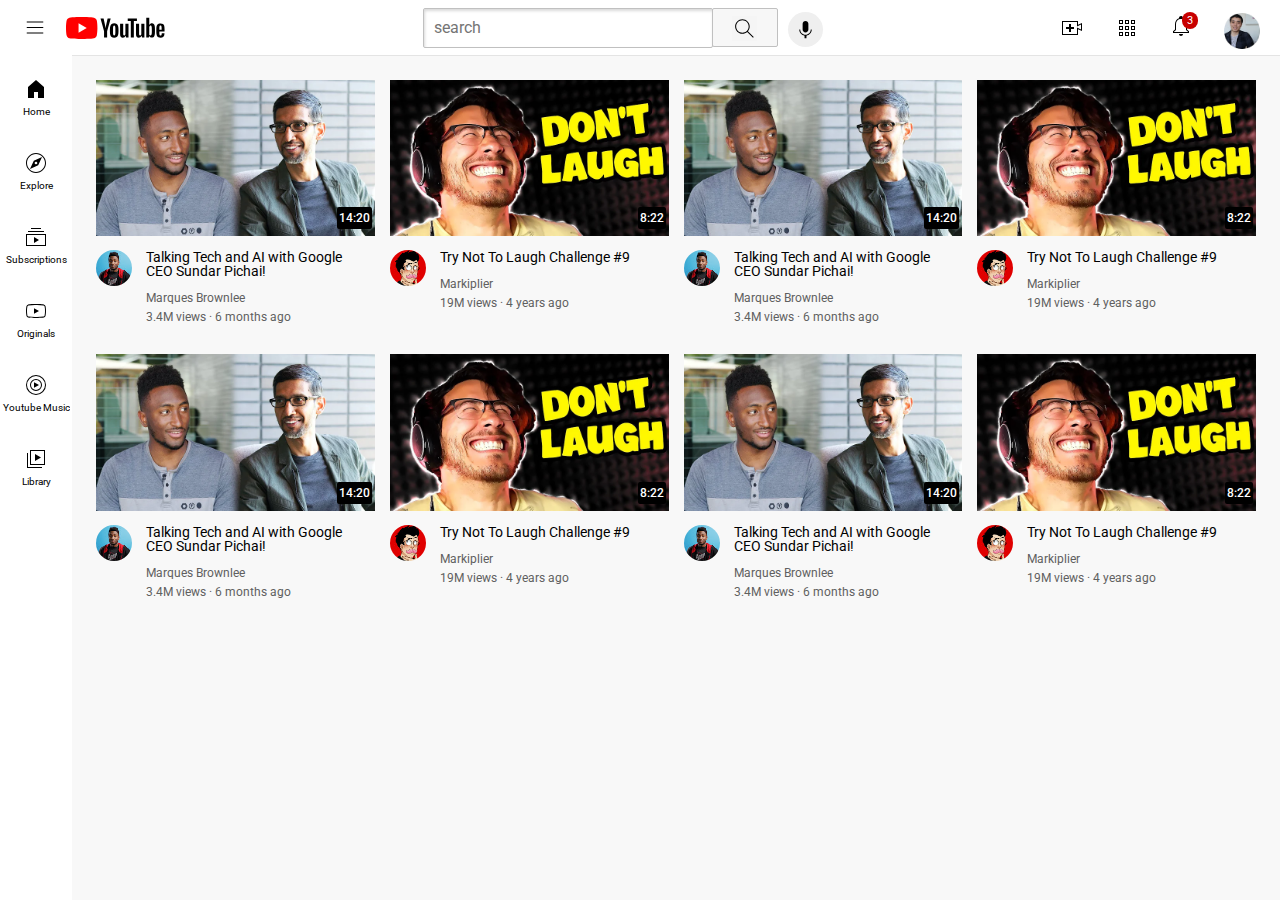
<file: index.html>
<!DOCTYPE html>
<html>
    <head>
        <title>Youtube.com Clone</title>

        <link rel="preconnect" href="https://fonts.googleapis.com">
        <link rel="preconnect" href="https://fonts.gstatic.com" crossorigin>
        <link href="https://fonts.googleapis.com/css2?family=Roboto:ital,wght@0,100..900;1,100..900&display=swap" rel="stylesheet">
        
        <link rel="stylesheet" href="Styles/general.css">
        <link rel="stylesheet" href="Styles/header.css">
        <link rel="stylesheet" href="Styles/video.css">
        <link rel="stylesheet" href="Styles/sidebar.css">
    </head>
    <body>
        <div class="header">
            <div class="left-section">
                <img class="hamburger-menu" src="icons/hamburger-menu.svg">
                <img class="youtube-logo" src="icons/youtube-logo.svg">
            </div>
            <div class="middle-section">
                <input class="search-bar" type="text" placeholder="search">
                <button class="search-button">
                    <img class="search-icon" src="icons/search icon.svg">
                    <div class="tooltip">Search</div>
                </button>
                <button class="voice-search-button">
                    <img class="voice-search-icon" src="icons/voice-search-icon.svg">
                    <div class="tooltip">Voice Search</div>
                </button>
            </div>
            <div class="right-section">
                    <img class="upload-icon" src="icons/upload.svg">
                    <img class="youtube-apps-icon" src="icons/youtube-apps.svg">
                    <div class="notifications">
                        <img class="notifications-icon" src="icons/notifications.svg">
                        <div class="notification-amount">
                            3
                        </div>
                    </div>
                    <img class="my-channel-icon" src="thumbnails/my-channel.jpeg">
            </div>
        </div>
        <div class="Sidebar">
            <div class="sidebar-link"><img src="icons/home.svg"><div>Home</div></div>
            <div class="sidebar-link"><img src="icons/explore.svg"><div>Explore</div></div>
            <div class="sidebar-link"><img src="icons/subscriptions.svg"><div>Subscriptions</div></div>
            <div class="sidebar-link"><img src="icons/originals.svg"><div>Originals</div></div>
            <div class="sidebar-link"><img src="icons/youtube-music.svg"><div>Youtube Music</div></div>
            <div class="sidebar-link"><img src="icons/library.svg"><div>Library</div></div>
        </div>


        <div class="video-grid" style="column-gap: 15px; row-gap: 30px;">
            <div class="video-preview">
                <div class="thumbnail-row">
                    <img class="thumbnail" src="thumbnails/thumbnail-1.webp">
                    <div class="timer">
                        14:20
                    </div>
                </div>
                <div class="video-info-grid">
                    <div class="channel-pic">
                        <img class="profile-pic" src="thumbnails/channel-1 profile.jpeg">
                    </div>
                    <div class="video-info">
                        <p class="video-name">Talking Tech and AI with Google CEO Sundar Pichai!</p>
                        <p class="video-author">Marques Brownlee</p>
                        <p class="video-stats">3.4M views &#183; 6 months ago</p>
                    </div>
                </div>
            </div>
    
    
            <div class="video-preview">
                <div class="thumbnail-row">
                    <img class="thumbnail" src="thumbnails/thumbnail-2.webp">
                    <div class="timer">
                        8:22
                    </div>
                </div>
                <div class="video-info-grid">
                    <div class="channel-pic">
                        <img class="profile-pic" src="thumbnails/channel-2 profile.jpeg">
                    </div>
                    <div class="video-info">
                        <p class="video-name">Try Not To Laugh Challenge #9</p>
                        <p class="video-author">Markiplier</p>
                        <p class="video-stats">19M views &#183; 4 years ago</p>
                    </div>
                </div>
            </div>


            <div class="video-preview">
                <div class="thumbnail-row">
                    <img class="thumbnail" src="thumbnails/thumbnail-1.webp">
                    <div class="timer">
                        14:20
                    </div>
                </div>
                <div class="video-info-grid">
                    <div class="channel-pic">
                        <img class="profile-pic" src="thumbnails/channel-1 profile.jpeg">
                    </div>
                    <div class="video-info">
                        <p class="video-name">Talking Tech and AI with Google CEO Sundar Pichai!</p>
                        <p class="video-author">Marques Brownlee</p>
                        <p class="video-stats">3.4M views &#183; 6 months ago</p>
                    </div>
                </div>
            </div>
    
    
            <div class="video-preview">
                <div class="thumbnail-row">
                    <img class="thumbnail" src="thumbnails/thumbnail-2.webp">
                    <div class="timer">
                        8:22
                    </div>
                </div>
                <div class="video-info-grid">
                    <div class="channel-pic">
                        <img class="profile-pic" src="thumbnails/channel-2 profile.jpeg">
                    </div>
                    <div class="video-info">
                        <p class="video-name">Try Not To Laugh Challenge #9</p>
                        <p class="video-author">Markiplier</p>
                        <p class="video-stats">19M views &#183; 4 years ago</p>
                    </div>
                </div>
            </div>


            <div class="video-preview">
                <div class="thumbnail-row">
                    <img class="thumbnail" src="thumbnails/thumbnail-1.webp">
                    <div class="timer">
                        14:20
                    </div>
                </div>
                <div class="video-info-grid">
                    <div class="channel-pic">
                        <img class="profile-pic" src="thumbnails/channel-1 profile.jpeg">
                    </div>
                    <div class="video-info">
                        <p class="video-name">Talking Tech and AI with Google CEO Sundar Pichai!</p>
                        <p class="video-author">Marques Brownlee</p>
                        <p class="video-stats">3.4M views &#183; 6 months ago</p>
                    </div>
                </div>
            </div>
    
    
            <div class="video-preview">
                <div class="thumbnail-row">
                    <img class="thumbnail" src="thumbnails/thumbnail-2.webp">
                    <div class="timer">
                        8:22
                    </div>
                </div>
                <div class="video-info-grid">
                    <div class="channel-pic">
                        <img class="profile-pic" src="thumbnails/channel-2 profile.jpeg">
                    </div>
                    <div class="video-info">
                        <p class="video-name">Try Not To Laugh Challenge #9</p>
                        <p class="video-author">Markiplier</p>
                        <p class="video-stats">19M views &#183; 4 years ago</p>
                    </div>
                </div>
            </div>


            <div class="video-preview">
                <div class="thumbnail-row">
                    <img class="thumbnail" src="thumbnails/thumbnail-1.webp">
                    <div class="timer">
                        14:20
                    </div>
                </div>
                <div class="video-info-grid">
                    <div class="channel-pic">
                        <img class="profile-pic" src="thumbnails/channel-1 profile.jpeg">
                    </div>
                    <div class="video-info">
                        <p class="video-name">Talking Tech and AI with Google CEO Sundar Pichai!</p>
                        <p class="video-author">Marques Brownlee</p>
                        <p class="video-stats">3.4M views &#183; 6 months ago</p>
                    </div>
                </div>
            </div>
    
    
            <div class="video-preview">
                <div class="thumbnail-row">
                    <img class="thumbnail" src="thumbnails/thumbnail-2.webp">
                    <div class="timer">
                        8:22
                    </div>
                </div>
                <div class="video-info-grid">
                    <div class="channel-pic">
                        <img class="profile-pic" src="thumbnails/channel-2 profile.jpeg">
                    </div>
                    <div class="video-info">
                        <p class="video-name">Try Not To Laugh Challenge #9</p>
                        <p class="video-author">Markiplier</p>
                        <p class="video-stats">19M views &#183; 4 years ago</p>
                    </div>
                </div>
            </div>
        </div>
    </body>
</html>
</file>
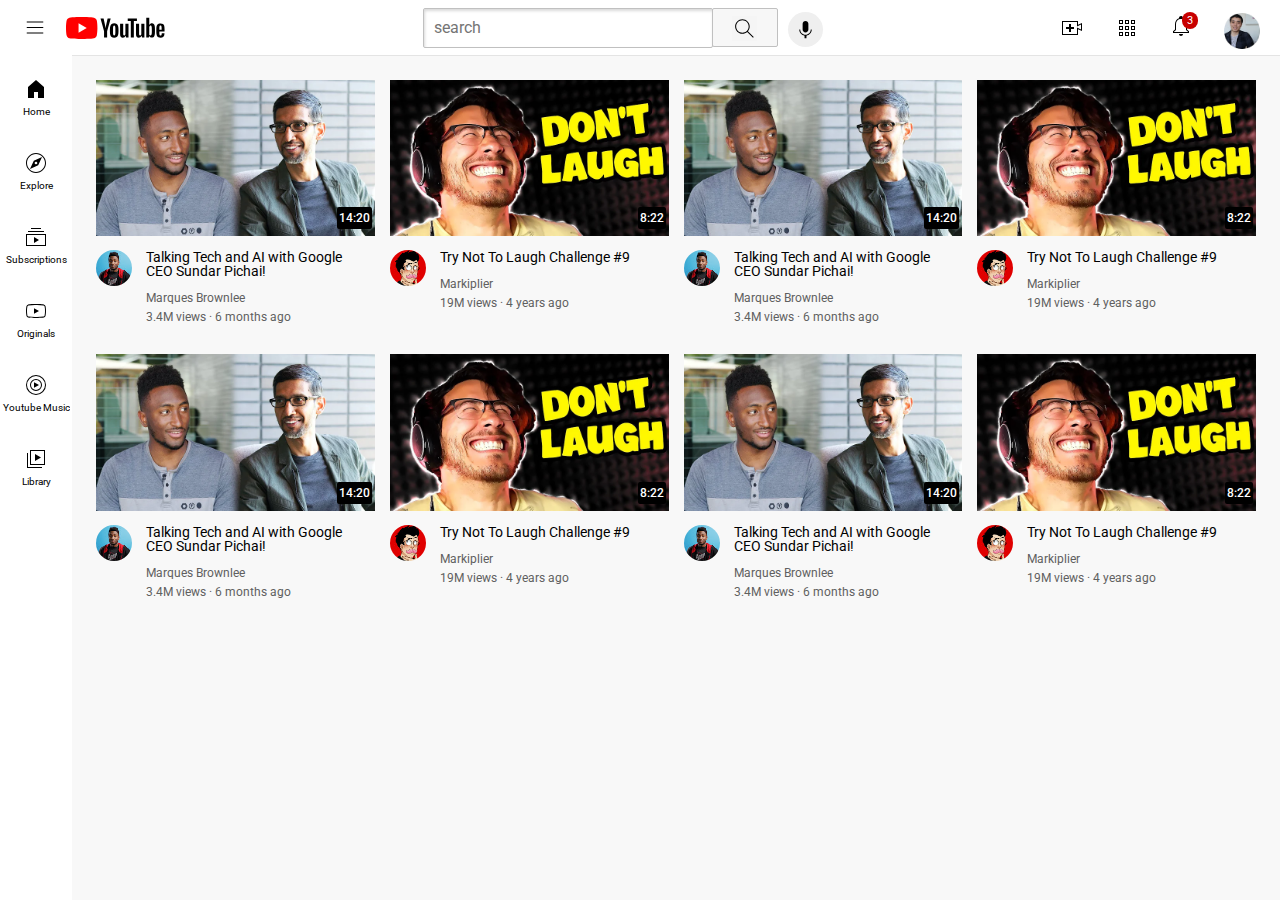
<file: youtube-with-grids.html>
<!DOCTYPE html>
<html>
    <head>
        <title>Youtube.com Clone</title>

        <link rel="preconnect" href="https://fonts.googleapis.com">
        <link rel="preconnect" href="https://fonts.gstatic.com" crossorigin>
        <link href="https://fonts.googleapis.com/css2?family=Roboto:ital,wght@0,100..900;1,100..900&display=swap" rel="stylesheet">
        
        <link rel="stylesheet" href="Styles/general.css">
        <link rel="stylesheet" href="Styles/header.css">
        <link rel="stylesheet" href="Styles/video.css">
        <link rel="stylesheet" href="Styles/sidebar.css">
    </head>
    <body>
        <div class="header">
            <div class="left-section">
                <img class="hamburger-menu" src="icons/hamburger-menu.svg">
                <img class="youtube-logo" src="icons/youtube-logo.svg">
            </div>
            <div class="middle-section">
                <input class="search-bar" type="text" placeholder="search">
                <button class="search-button">
                    <img class="search-icon" src="icons/search icon.svg">
                    <div class="tooltip">Search</div>
                </button>
                <button class="voice-search-button">
                    <img class="voice-search-icon" src="icons/voice-search-icon.svg">
                    <div class="tooltip">Voice Search</div>
                </button>
            </div>
            <div class="right-section">
                    <img class="upload-icon" src="icons/upload.svg">
                    <img class="youtube-apps-icon" src="icons/youtube-apps.svg">
                    <div class="notifications">
                        <img class="notifications-icon" src="icons/notifications.svg">
                        <div class="notification-amount">
                            3
                        </div>
                    </div>
                    <img class="my-channel-icon" src="thumbnails/my-channel.jpeg">
            </div>
        </div>
        <div class="Sidebar">
            <div class="sidebar-link"><img src="icons/home.svg"><div>Home</div></div>
            <div class="sidebar-link"><img src="icons/explore.svg"><div>Explore</div></div>
            <div class="sidebar-link"><img src="icons/subscriptions.svg"><div>Subscriptions</div></div>
            <div class="sidebar-link"><img src="icons/originals.svg"><div>Originals</div></div>
            <div class="sidebar-link"><img src="icons/youtube-music.svg"><div>Youtube Music</div></div>
            <div class="sidebar-link"><img src="icons/library.svg"><div>Library</div></div>
        </div>


        <div class="video-grid" style="column-gap: 15px; row-gap: 30px;">
            <div class="video-preview">
                <div class="thumbnail-row">
                    <img class="thumbnail" src="thumbnails/thumbnail-1.webp">
                    <div class="timer">
                        14:20
                    </div>
                </div>
                <div class="video-info-grid">
                    <div class="channel-pic">
                        <img class="profile-pic" src="thumbnails/channel-1 profile.jpeg">
                    </div>
                    <div class="video-info">
                        <p class="video-name">Talking Tech and AI with Google CEO Sundar Pichai!</p>
                        <p class="video-author">Marques Brownlee</p>
                        <p class="video-stats">3.4M views &#183; 6 months ago</p>
                    </div>
                </div>
            </div>
    
    
            <div class="video-preview">
                <div class="thumbnail-row">
                    <img class="thumbnail" src="thumbnails/thumbnail-2.webp">
                    <div class="timer">
                        8:22
                    </div>
                </div>
                <div class="video-info-grid">
                    <div class="channel-pic">
                        <img class="profile-pic" src="thumbnails/channel-2 profile.jpeg">
                    </div>
                    <div class="video-info">
                        <p class="video-name">Try Not To Laugh Challenge #9</p>
                        <p class="video-author">Markiplier</p>
                        <p class="video-stats">19M views &#183; 4 years ago</p>
                    </div>
                </div>
            </div>


            <div class="video-preview">
                <div class="thumbnail-row">
                    <img class="thumbnail" src="thumbnails/thumbnail-1.webp">
                    <div class="timer">
                        14:20
                    </div>
                </div>
                <div class="video-info-grid">
                    <div class="channel-pic">
                        <img class="profile-pic" src="thumbnails/channel-1 profile.jpeg">
                    </div>
                    <div class="video-info">
                        <p class="video-name">Talking Tech and AI with Google CEO Sundar Pichai!</p>
                        <p class="video-author">Marques Brownlee</p>
                        <p class="video-stats">3.4M views &#183; 6 months ago</p>
                    </div>
                </div>
            </div>
    
    
            <div class="video-preview">
                <div class="thumbnail-row">
                    <img class="thumbnail" src="thumbnails/thumbnail-2.webp">
                    <div class="timer">
                        8:22
                    </div>
                </div>
                <div class="video-info-grid">
                    <div class="channel-pic">
                        <img class="profile-pic" src="thumbnails/channel-2 profile.jpeg">
                    </div>
                    <div class="video-info">
                        <p class="video-name">Try Not To Laugh Challenge #9</p>
                        <p class="video-author">Markiplier</p>
                        <p class="video-stats">19M views &#183; 4 years ago</p>
                    </div>
                </div>
            </div>


            <div class="video-preview">
                <div class="thumbnail-row">
                    <img class="thumbnail" src="thumbnails/thumbnail-1.webp">
                    <div class="timer">
                        14:20
                    </div>
                </div>
                <div class="video-info-grid">
                    <div class="channel-pic">
                        <img class="profile-pic" src="thumbnails/channel-1 profile.jpeg">
                    </div>
                    <div class="video-info">
                        <p class="video-name">Talking Tech and AI with Google CEO Sundar Pichai!</p>
                        <p class="video-author">Marques Brownlee</p>
                        <p class="video-stats">3.4M views &#183; 6 months ago</p>
                    </div>
                </div>
            </div>
    
    
            <div class="video-preview">
                <div class="thumbnail-row">
                    <img class="thumbnail" src="thumbnails/thumbnail-2.webp">
                    <div class="timer">
                        8:22
                    </div>
                </div>
                <div class="video-info-grid">
                    <div class="channel-pic">
                        <img class="profile-pic" src="thumbnails/channel-2 profile.jpeg">
                    </div>
                    <div class="video-info">
                        <p class="video-name">Try Not To Laugh Challenge #9</p>
                        <p class="video-author">Markiplier</p>
                        <p class="video-stats">19M views &#183; 4 years ago</p>
                    </div>
                </div>
            </div>


            <div class="video-preview">
                <div class="thumbnail-row">
                    <img class="thumbnail" src="thumbnails/thumbnail-1.webp">
                    <div class="timer">
                        14:20
                    </div>
                </div>
                <div class="video-info-grid">
                    <div class="channel-pic">
                        <img class="profile-pic" src="thumbnails/channel-1 profile.jpeg">
                    </div>
                    <div class="video-info">
                        <p class="video-name">Talking Tech and AI with Google CEO Sundar Pichai!</p>
                        <p class="video-author">Marques Brownlee</p>
                        <p class="video-stats">3.4M views &#183; 6 months ago</p>
                    </div>
                </div>
            </div>
    
    
            <div class="video-preview">
                <div class="thumbnail-row">
                    <img class="thumbnail" src="thumbnails/thumbnail-2.webp">
                    <div class="timer">
                        8:22
                    </div>
                </div>
                <div class="video-info-grid">
                    <div class="channel-pic">
                        <img class="profile-pic" src="thumbnails/channel-2 profile.jpeg">
                    </div>
                    <div class="video-info">
                        <p class="video-name">Try Not To Laugh Challenge #9</p>
                        <p class="video-author">Markiplier</p>
                        <p class="video-stats">19M views &#183; 4 years ago</p>
                    </div>
                </div>
            </div>
        </div>
    </body>
</html>
</file>
<file: Styles/general.css>
p{
  font-family: Roboto,Arial;
  margin-top: 0;
  margin-bottom: 0;
}

body{
  margin: 0px;
  padding-top: 80px;
  padding-left: 96px;
  padding-right: 24px;
  background-color: rgb(248, 248, 248);
}
</file>
<file: Styles/header.css>
.header{
  height: 55px;
  display: flex;
  flex-direction: row;
  justify-content: space-between;
  position: fixed;
  left: 0;
  top: 0;
  right: 0;
  background-color: white;
  border-bottom-width: 1px;
  border-bottom-style: solid;
  border-bottom-color: rgb(228, 228, 228);
  z-index: 100;
}
.left-section{
  width: 150px;
  display: flex;/*had to add to make the left section itself a flex while being a part of another flex*/
  align-items: center;/*to make the logo in the center*/
}
.hamburger-menu{
  height: 22px;
  margin-left: 24px;
  margin-right: 20px;
}
.youtube-logo{
  height: 22px;
}
.middle-section{
  flex: 1;
  margin-left: 70px;
  margin-right: 35px;
  max-width: 400px;
  display: flex;
  align-items: center;
}
.search-button{
  height: 39px;
  width: 66px;
  cursor: pointer;
  background-color: rgb(247, 247, 247);
  border-color: rgb(192,192,192);;
  border-width: 1px;
  border-style: solid;
  border-radius: 2px;
  margin-left: -1px;
}
.search-button .voice-search-button .notifications{
  position: relative;
}
.search-button .tooltip,
.voice-search-button .tooltip
{
  position: absolute;
  background-color: grey;
  color: white;
  padding-top: 4px;
  padding-bottom: 4px;
  padding-left: 8px;
  padding-right: 8px;
  border-radius: 2px;
  font-size: 12px;
  font-family: roboto, arial;
  bottom: -30px;
  opacity: 0;
  transition: 0.15s;
  pointer-events: none;
  white-space: nowrap;
}
.search-button:hover .tooltip, .voice-search-button:hover .tooltip{
  opacity: 1;
}
.search-icon{
  height: 25px;
  margin-top: 4px;
  background-color: rgb(245, 245, 245);
}
.voice-search-button{
  display: flex;
  align-items: center;
  height: 35px;
  width: 35px;
  border-radius: 35px;
  border: 0px;
  margin-left: 10px;
  cursor: pointer;
  margin-top: 4px;
}
.search-bar{
  flex: 1;
  height: 36px;
  max-width: 300px;
  padding-left: 10px;
  font-size: 16px;
  border-width: 1px;
  border-style: solid;
  border-color: rgb(192,192,192);
  border-radius: 2px;
  box-shadow: inset 1px 2px 3px rgb(0, 0, 0, 0.15);
  width: 0;
}
.search-bar::placeholder{
  font-family: roboto, arial;
  font-size: 16px;
}
.right-section{
  display: flex;
  align-items: center;
  justify-content: space-between;
  width: 200px;
  margin-right: 20px;
  flex-shrink: 0;
}
.upload-icon{
  height: 24px;
}
.youtube-apps-icon{
  height: 24px;
}
.notifications-icon{
  height: 24px;
}
.notifications{
  position: relative;
}
.notification-amount{
  position: absolute;
  top: -2px;
  right: -5px;
  background-color: rgb(200,0,0);
  color: white;
  font-family: roboto, arial;
  font-size: 11px;
  padding-left: 5px;
  padding-top: 2px;
  padding-right: 5px;
  padding-bottom: 2px;
  border-radius: 10px;
}
.my-channel-icon{
  margin-top: 6px;
  height: 36px;
  border-radius: 16px;
}
</file>
<file: Styles/video.css>
.thumbnail{
  width:100%;
}
.thumbnail-row{
  margin-bottom: 10px;
  position: relative;
}
.timer{
  position: absolute;
  background-color: black;
  color: white;
  font-size: 12px;
  right: 3px;
  bottom: 11px;
  font-family: Roboto, arial;
  font-weight: 500;
  padding-left: 2px;
  padding-right: 2px;
  padding-top: 4px;
  padding-bottom: 4px;
  border-radius: 2px;

}
.video-preview{
  width:100%;
  margin-right: 10px;
  vertical-align: top;
}
.video-name{
  margin-top: 0px; 
  font-size: 14px;
  font: weight 500px;
  line-height: 14px;
  margin-bottom: 13px;
}
.video-author,.video-stats{
  font-size: 12px;
  color: rgb(96,96,96);
  line-height: 14px;
}
.video-author{
  margin-bottom: 5px;
}
.video-info-grid{
  display: grid;
  grid-template-columns: 50px 1fr;
}
.channel-pic{
  width: 50px;
}
.profile-pic{
  width: 36px; 
  border-radius: 50px;
}
.video-info{
  width: 200px;
  vertical-align: top;
}
.video-grid{
  display: grid;
  grid-template-columns: 1fr 1fr 1fr;
}
@media (max-width: 750px) {
  .video-grid{
    grid-template-columns: 1fr 1fr;
  }
}
@media (min-width: 1000px) {
  .video-grid{
    grid-template-columns: 1fr 1fr 1fr 1fr;
  }
}
</file>
<file: Styles/sidebar.css>
.Sidebar{
  background-color: white;
  position: fixed;
  top: 55px;
  left: 0px;
  bottom: 0px;
  width: 72px;
  z-index: 200;
  padding-top: 5px;
}
.sidebar-link{
  height: 74px;
  display: flex; 
  align-items: center;
  justify-content: center;
  flex-direction: column;
  cursor: pointer;
}
.sidebar-link:hover{
  background-color: rgb(235, 234, 234);
}
.sidebar-link img{
  height: 24px;
}
.sidebar-link div{
  font-family: roboto, arial;
  font-size: 10px;
  margin-top: 5px;
}
</file>
